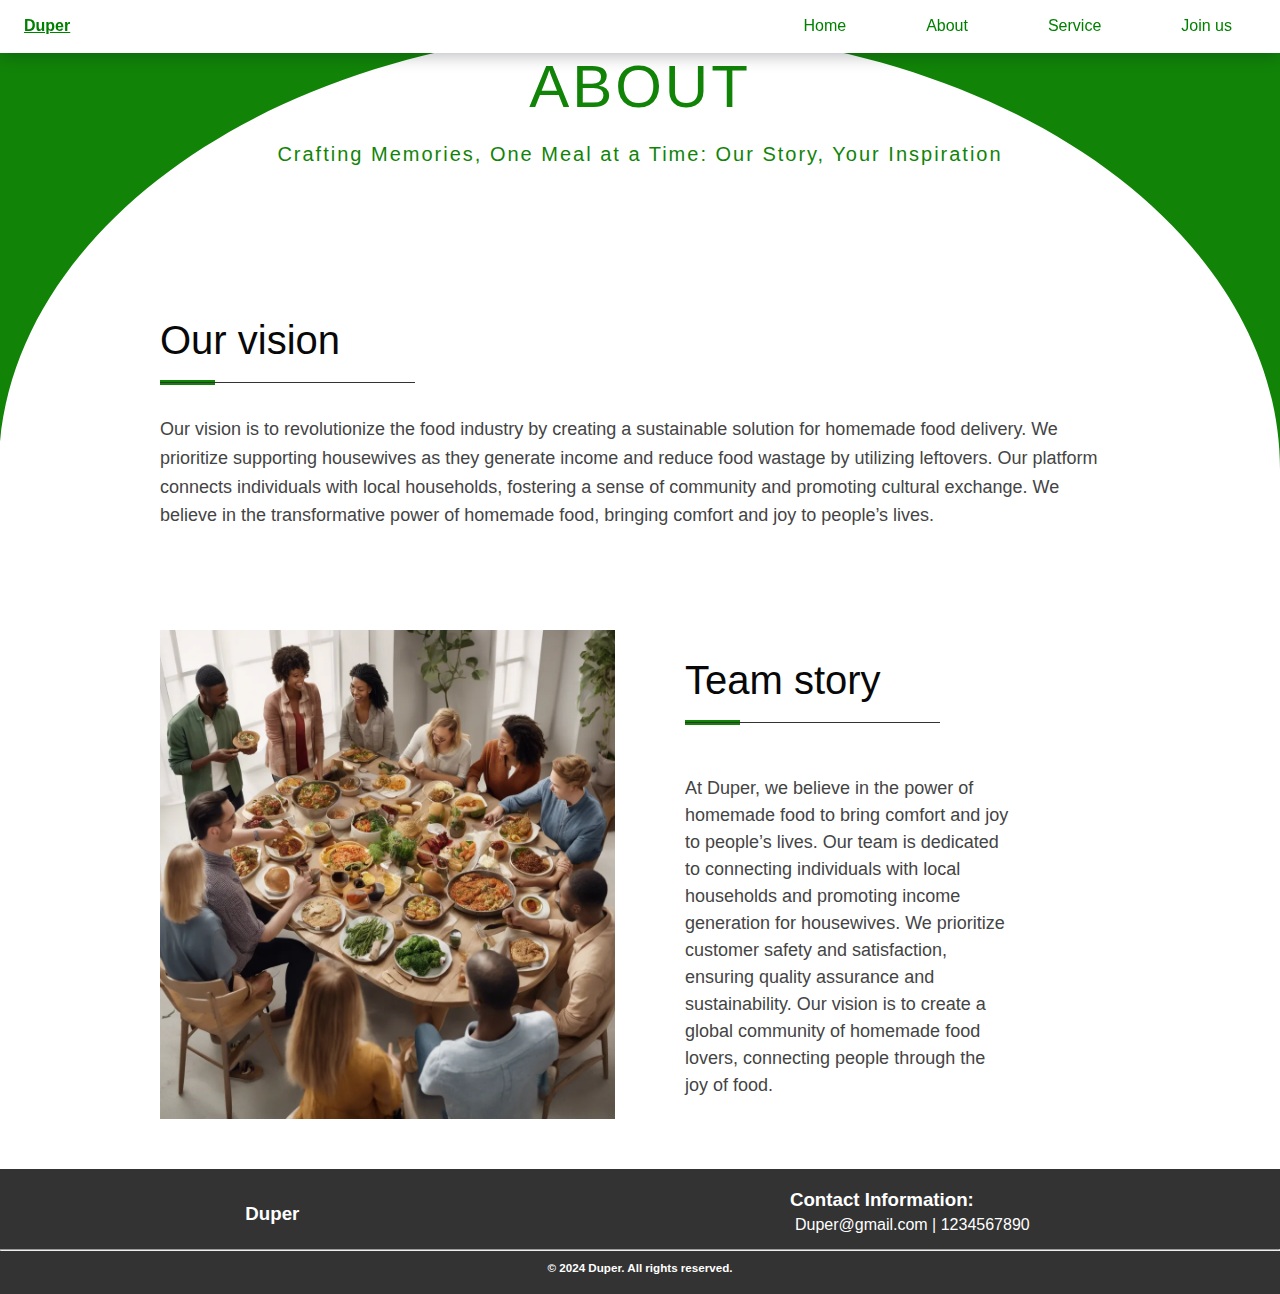
<file: about.html>
<!DOCTYPE html>
<html lang="en">
<head>
    <meta charset="UTF-8">
    <meta name="viewport" content="width=device-width, initial-scale=1.0">
    <link rel="stylesheet" href="about.css">
    <link rel="stylesheet" href="style.css">
    <title>About</title>
</head>
<body>
    <header class="header">
        <nav class="nav container">
            <div class="nav__data">
                <a href="../index.html" class="nav__logo">
                     Duper
                </a>
    
                <div class="nav__toggle" id="nav-toggle">
                    <i class="ri-menu-line nav__burger"></i>
                    <i class="ri-close-line nav__close"></i>
                </div>
            </div>
    
            <!--=============== NAV MENU ===============-->
            <div class="nav__menu" id="nav-menu">
              <ul class="nav__list">
                <li>
                    <a href="../index.html" class="nav__link">Home</a>
                </li>
                <li>
                    <a href="./about.html" class="nav__link">About</a>
                </li>
                <li>
                    <a href="./service.html" class="nav__link">Service</a>
                </li>
                <li>
                    <a href="#" class="nav__link">Join us</a>
                </li>
              </ul>
            </div>
        </nav>
    </header>
    
    <section class="about">
        <div class="custom-shape-divider-top-1709180208">
            <svg data-name="Layer 1" xmlns="http://www.w3.org/2000/svg" viewBox="0 0 1200 120" preserveAspectRatio="none">
                <path d="M600,112.77C268.63,112.77,0,65.52,0,7.23V120H1200V7.23C1200,65.52,931.37,112.77,600,112.77Z" class="shape-fill"></path>
            </svg>
        </div>
        <div class="about_title">
            <h1>About</h1>
            <p>Crafting Memories, One Meal at a Time: Our Story, Your Inspiration</p>
        </div>
    </section>
    <section class="about_vision">
        <div>
            <div class="three">
                <h2>  Our vision</h2>
              </div>  
            <p>
                Our vision is to revolutionize the food industry by creating a sustainable solution for homemade food delivery. We prioritize supporting housewives as they generate income and reduce food wastage by utilizing leftovers. Our platform connects individuals with local households, fostering a sense of community and promoting cultural exchange. We believe in the transformative power of homemade food, bringing comfort and joy to people’s lives.
            </p>
        </div>

    <div class="team_story">
        <div class="team_img">
            <img src="./img/a1.webp"/>
        </div>
        <div class="team_detail">
            <div class="three">
                <h2>Team story</h2>
              </div>  
            <p>
                At Duper, we believe in the power of homemade food to bring comfort and joy to people’s lives. Our team is dedicated to connecting individuals with local households and promoting income generation for housewives. We prioritize customer safety and satisfaction, ensuring quality assurance and sustainability. Our vision is to create a global community of homemade food lovers, connecting people through the joy of food.
            </p>
    </div>
</section>
<footer>
    <div class="footer_upper">
        <div class="footer-info">
            <h3>Duper</h3>
           
        </div>
        <div class="footer-contact">
            <h3>Contact Information:</h3>
            <p>Duper@gmail.com  | 1234567890</p>
          
        </div>
        
    </div>
    <hr>
    <div class="footer-copyright">
      <h5>  &copy; 2024 Duper. All rights reserved.</h5>
    </div>
</footer>
</body>
</html>
</file>
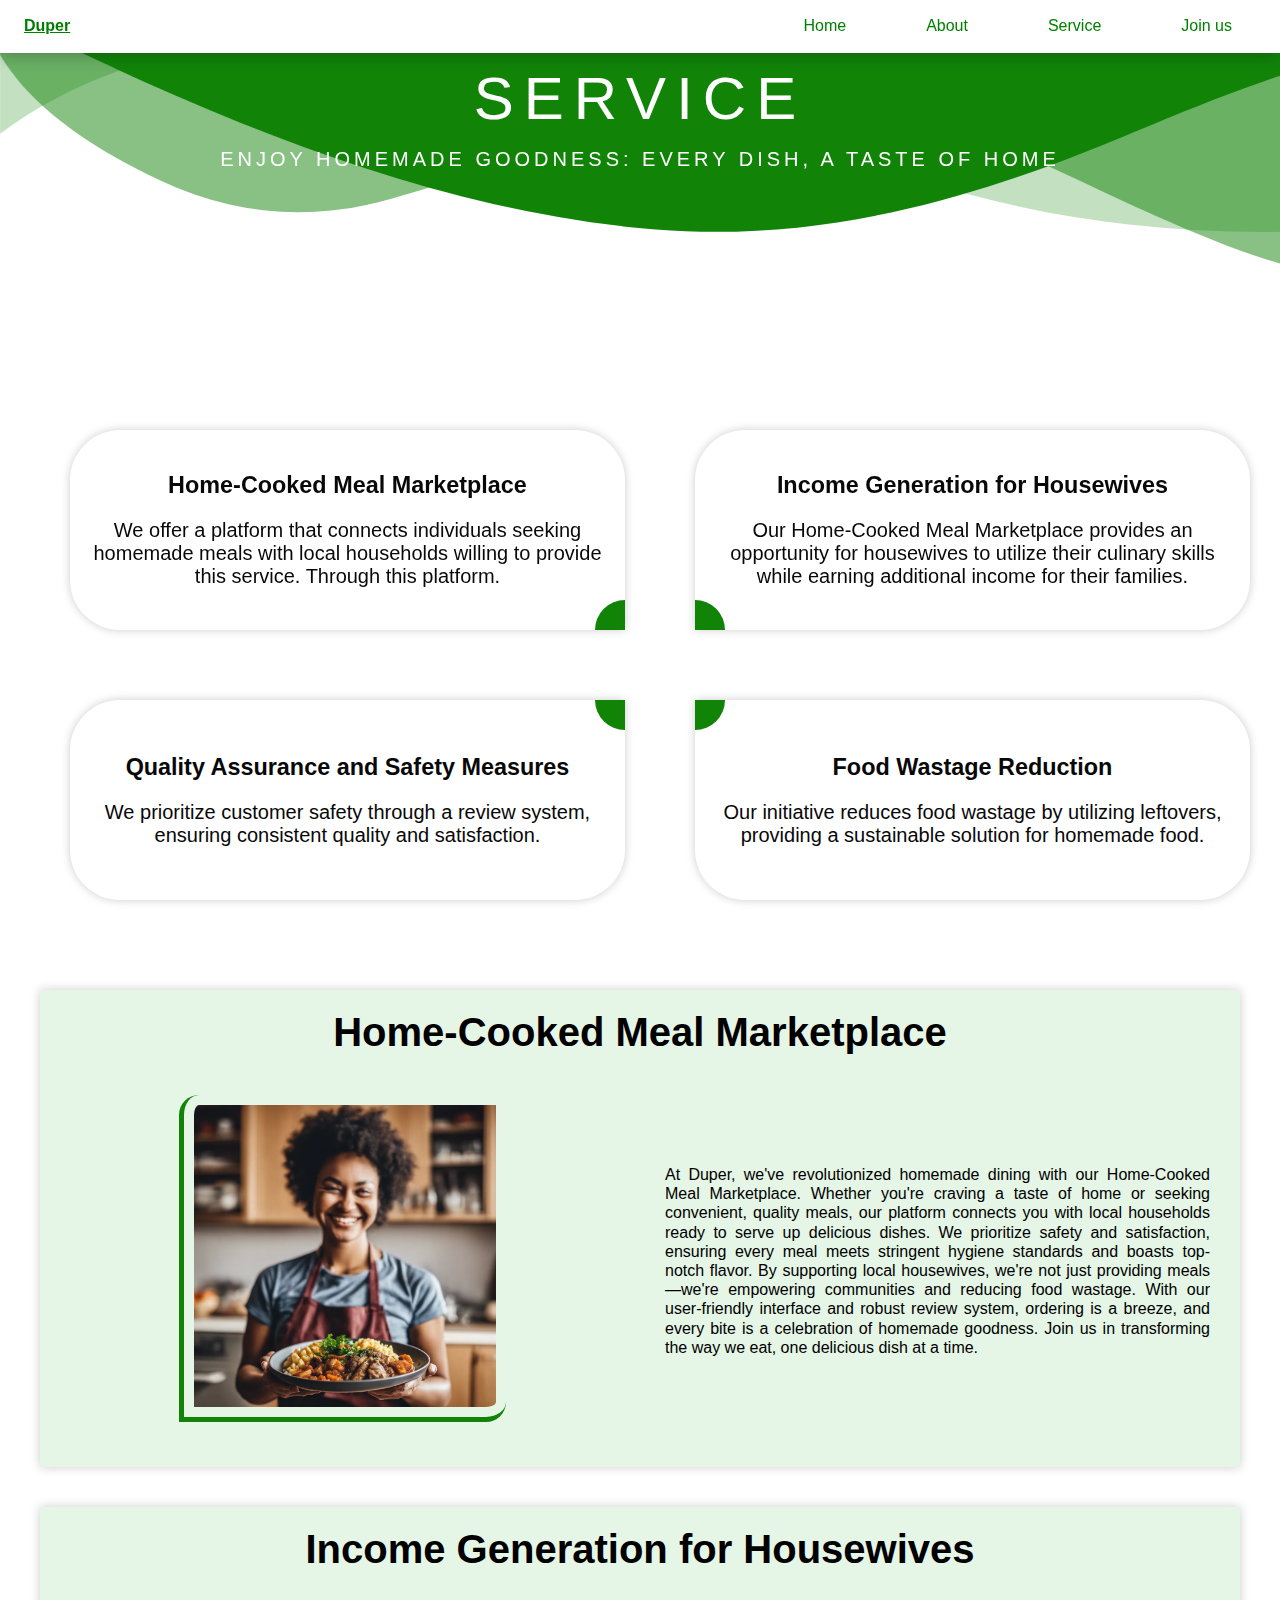
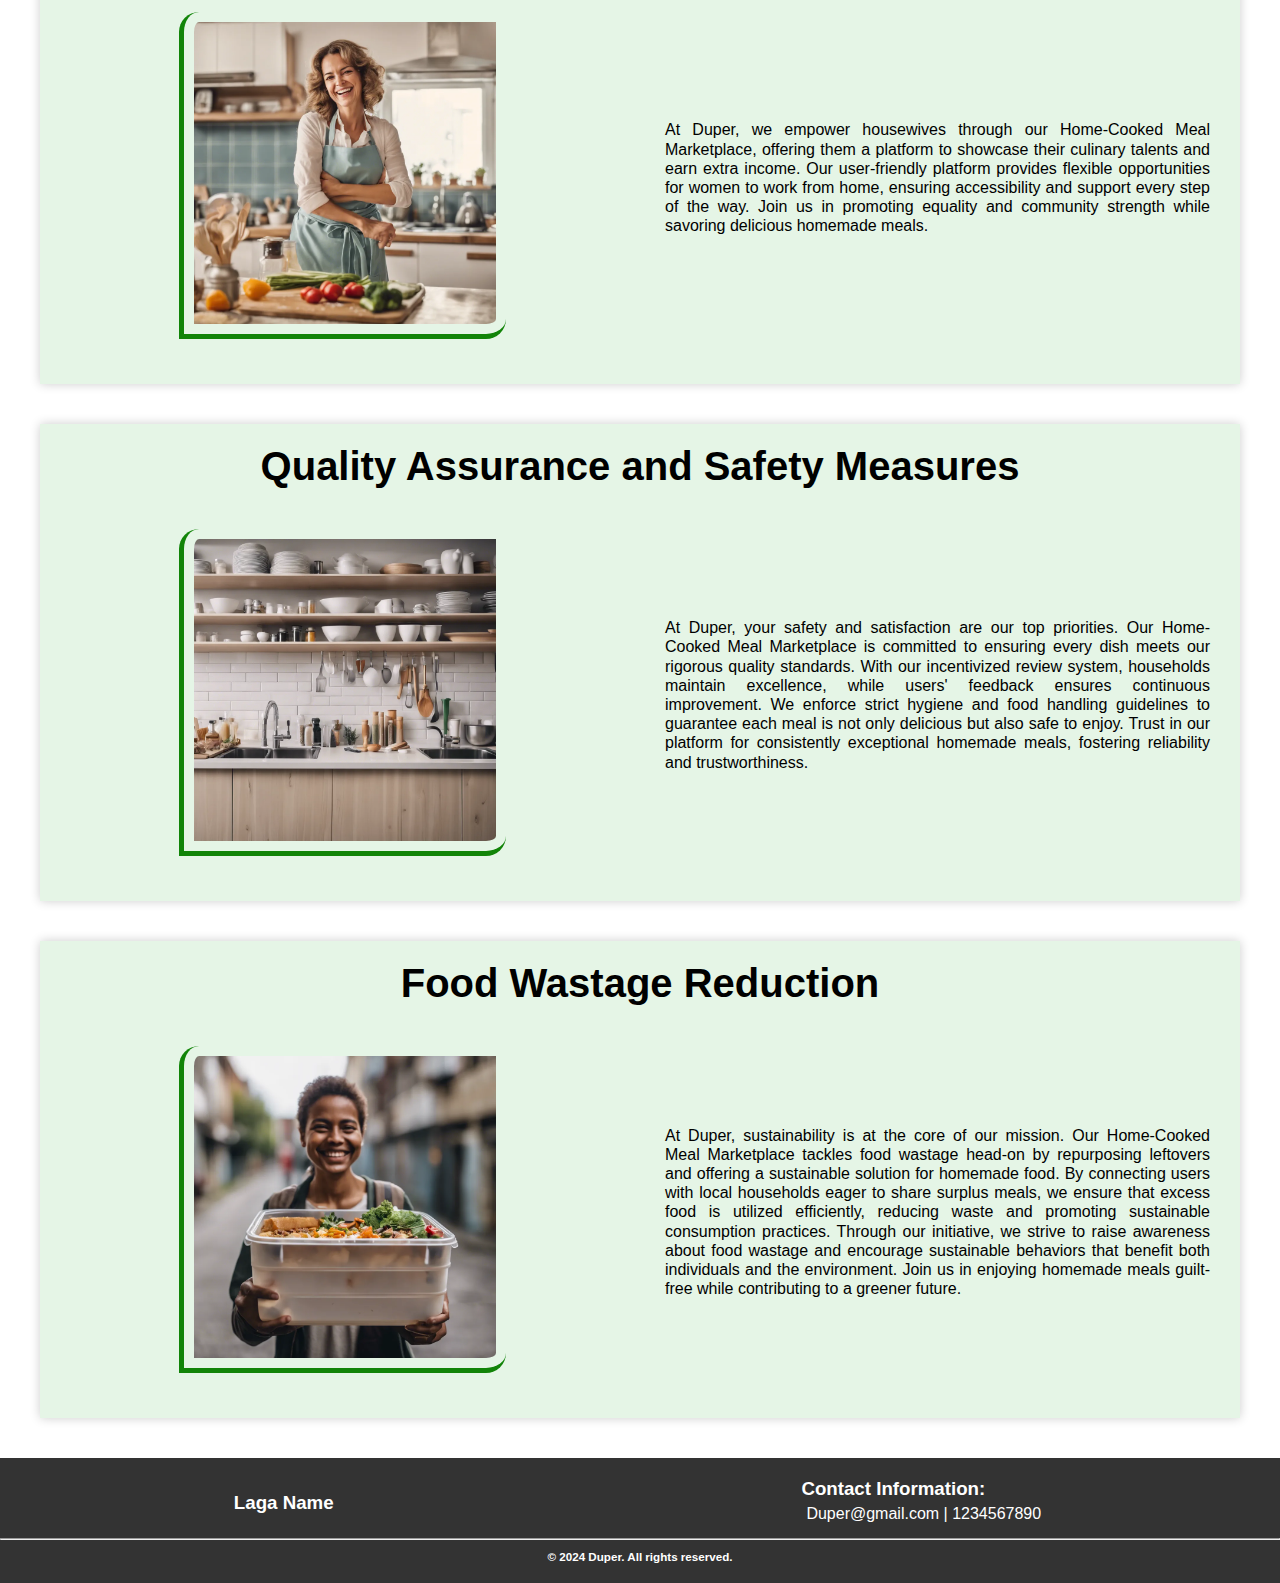
<file: service.html>
<!DOCTYPE html>
<html lang="en">
  <head>
    <meta charset="UTF-8" />
    <meta name="viewport" content="width=device-width, initial-scale=1.0" />
    <link rel="stylesheet" href="service.css" />
    <link rel="stylesheet" href="style.css">
    <title>Service</title>
  </head>
  <body>
    <header class="header">
      <nav class="nav container">
          <div class="nav__data">
              <a href="../index.html" class="nav__logo">
                   Duper
              </a>
  
              <div class="nav__toggle" id="nav-toggle">
                  <i class="ri-menu-line nav__burger"></i>
                  <i class="ri-close-line nav__close"></i>
              </div>
          </div>
  
          <!--=============== NAV MENU ===============-->
          <div class="nav__menu" id="nav-menu">
            <ul class="nav__list">
              <li>
                  <a href="../index.html" class="nav__link">Home</a>
              </li>
              <li>
                  <a href="./about.html" class="nav__link">About</a>
              </li>
              <li>
                  <a href="./service.html" class="nav__link">Service</a>
              </li>
              <li>
                  <a href="#" class="nav__link">Join us</a>
              </li>
            </ul>
          </div>
      </nav>
  </header>
  
    <section class="service_head">
      <div class="custom-shape-divider-top-1709027882">
        <svg data-name="Layer 1" xmlns="http://www.w3.org/2000/svg" viewBox="0 0 1200 120" preserveAspectRatio="none">
          <path
            d="M0,0V46.29c47.79,22.2,103.59,32.17,158,28,70.36-5.37,136.33-33.31,206.8-37.5C438.64,32.43,512.34,53.67,583,72.05c69.27,18,138.3,24.88,209.4,13.08,36.15-6,69.85-17.84,104.45-29.34C989.49,25,1113-14.29,1200,52.47V0Z"
            opacity=".25"
            class="shape-fill"></path>
          <path
            d="M0,0V15.81C13,36.92,27.64,56.86,47.69,72.05,99.41,111.27,165,111,224.58,91.58c31.15-10.15,60.09-26.07,89.67-39.8,40.92-19,84.73-46,130.83-49.67,36.26-2.85,70.9,9.42,98.6,31.56,31.77,25.39,62.32,62,103.63,73,40.44,10.79,81.35-6.69,119.13-24.28s75.16-39,116.92-43.05c59.73-5.85,113.28,22.88,168.9,38.84,30.2,8.66,59,6.17,87.09-7.5,22.43-10.89,48-26.93,60.65-49.24V0Z"
            opacity=".5"
            class="shape-fill"></path>
          <path
            d="M0,0V5.63C149.93,59,314.09,71.32,475.83,42.57c43-7.64,84.23-20.12,127.61-26.46,59-8.63,112.48,12.24,165.56,35.4C827.93,77.22,886,95.24,951.2,90c86.53-7,172.46-45.71,248.8-84.81V0Z"
            class="shape-fill"></path>
        </svg>
      </div>
      <div class="service_title">
        <h1>Service</h1>
        <p>Enjoy Homemade Goodness: Every Dish, A Taste of Home</p>
      </div>
    </section>
    <section>
      <div class="service">
        <div class="model mone">
          <h3>Home-Cooked Meal Marketplace</h3>
          <p>
            We offer a platform that connects individuals seeking homemade meals with local households willing to provide this service. Through this
            platform.
          </p>
        </div>
        <div class="model mtwo">
          <h3>Income Generation for Housewives</h3>
          <p>
            Our Home-Cooked Meal Marketplace provides an opportunity for housewives to utilize their culinary skills while earning additional income
            for their families.
          </p>
        </div>
        <div class="model mthree">
          <h3>Quality Assurance and Safety Measures</h3>
          <p>We prioritize customer safety through a review system, ensuring consistent quality and satisfaction.</p>
        </div>
        <div class="model mfour">
          <h3>Food Wastage Reduction</h3>
          <p>Our initiative reduces food wastage by utilizing leftovers, providing a sustainable solution for homemade food.</p>
        </div>
      </div>
    </section>
    <section class="service_details">
      <div class="service__details_info">
        <div class="heading_service"><h1>Home-Cooked Meal Marketplace</h1></div>
        <div class="service__details_img">
          <div class="image">
            <img src="./img/s1.webp" />
          </div>

          <p>
            
            
            At Duper, we've revolutionized homemade dining with our Home-Cooked Meal Marketplace. Whether you're craving a taste of home or seeking
            convenient, quality meals, our platform connects you with local households ready to serve up delicious dishes. We prioritize safety and
            satisfaction, ensuring every meal meets stringent hygiene standards and boasts top-notch flavor. By supporting local housewives, we're not
            just providing meals—we're empowering communities and reducing food wastage. With our user-friendly interface and robust review system,
            ordering is a breeze, and every bite is a celebration of homemade goodness. Join us in transforming the way we eat, one delicious dish at
            a time.
            
            
          </p>
        </div>
      </div>
      <div class="service__details_info">
        <div class="heading_service"><h1>Income Generation for Housewives</h1></div>
        <div class="service__details_img">
          <div class="image"><img src="./img/s2.webp" /></div>
          <p>
            
            
            At Duper, we empower housewives through our Home-Cooked Meal Marketplace, offering them a platform to showcase their culinary talents and
            earn extra income. Our user-friendly platform provides flexible opportunities for women to work from home, ensuring accessibility and
            support every step of the way. Join us in promoting equality and community strength while savoring delicious homemade meals.
            
            
          </p>
        </div>
      </div>
      <div class="service__details_info">
        <div class="heading_service"><h1>Quality Assurance and Safety Measures</h1></div>
        <div class="service__details_img">
          <div class="image">
            <img src="./img/s3.webp" />
          </div>
          <p>
            
            At Duper, your safety and satisfaction are our top priorities. Our Home-Cooked Meal Marketplace is committed to ensuring every dish meets
            our rigorous quality standards. With our incentivized review system, households maintain excellence, while users' feedback ensures
            continuous improvement. We enforce strict hygiene and food handling guidelines to guarantee each meal is not only delicious but also safe
            to enjoy. Trust in our platform for consistently exceptional homemade meals, fostering reliability and trustworthiness.
            
            
          </p>
        </div>
      </div>
      <div class="service__details_info">
        <div class="heading_service"><h1>Food Wastage Reduction</h1></div>
        <div class="service__details_img">
          <div class="image">
            <img src="./img/s4.webp" />
          </div>
          <p> 
            At Duper, sustainability is at the core of our mission. Our Home-Cooked Meal Marketplace tackles food wastage head-on by repurposing
            leftovers and offering a sustainable solution for homemade food. By connecting users with local households eager to share surplus meals,
            we ensure that excess food is utilized efficiently, reducing waste and promoting sustainable consumption practices. Through our
            initiative, we strive to raise awareness about food wastage and encourage sustainable behaviors that benefit both individuals and the
            environment. Join us in enjoying homemade meals guilt-free while contributing to a greener future.     
          </p>
        </div>
      </div>
    </section>
    
    <footer>
      <div class="footer_upper">
          <div class="footer-info">
              <h3>Laga Name</h3>
             
          </div>
          <div class="footer-contact">
            <h3>Contact Information:</h3>
            <p>Duper@gmail.com  | 1234567890</p>
            
          </div>
          
      </div>
      <hr>
      <div class="footer-copyright">
        <h5>  &copy; 2024 Duper. All rights reserved.</h5>
      </div>
  </footer>
  </body>
</html>
</file>
<file: about.css>
*{
    margin: 0;
    padding: 0;
    box-sizing: border-box;

}
body{
    font-family: "Raleway", sans-serif;
}
 
.custom-shape-divider-top-1709180208 {
    position: absolute;
    top: 0;
    left: 0;
    width: 100%;
    overflow: hidden;
    line-height: 0;
    transform: rotate(180deg);
}

.custom-shape-divider-top-1709180208 svg {
    position: relative;
    display: block;
    width: calc(100% + 1.3px);
    height: 500px;
}

.custom-shape-divider-top-1709180208 .shape-fill {
    fill: #118408;
}

/** For tablet devices **/
@media (min-width: 768px) and (max-width: 1023px) {
    .custom-shape-divider-top-1709180208 svg {
        width: calc(100% + 1.3px);
        height: 359px;
    }
}

/** For mobile devices **/
@media (max-width: 767px) {
    .custom-shape-divider-top-1709180208 svg {
        width: calc(100% + 1.3px);
        height: 198px;
    }
}
/* About section styles */
.about {
    position: relative;
    padding-top: 100px; /* Adjust spacing from the top */
}

/* About title styles */
.about_title {
    width: 100%;
    position: absolute;
    top: 180%;
    left: 50%;
    transform: translate(-50%, -50%);
    text-align: center;
    /* background-color: #afd8ac;
    z-index: -1;
    padding: 20px; */
}

.about_title h1 {
    font-size: 60px;
    font-weight: 400; /* Adjust font weight */
    letter-spacing: 3px; /* Adjust letter spacing */
    text-transform: uppercase;
    line-height: 1.2;
    color: #118408; /* Set title color */
}

.about_title p {
    font-size: 20px;
    font-weight: 300;
    letter-spacing: 2px; /* Adjust letter spacing */
    margin-top: 20px; /* Increase top margin */
}

/* About vision section styles */
.about_vision {
    margin-top: 200px;
    padding: 50px; /* Add padding */
    /* background-color: #f9f9f9; Set background color */
    /* text-align: center; Center align content */
}

/* === HEADING STYLE #3 === */

h2 {
    position: relative;
    padding: 0;
    margin: 0;
    font-family: "Raleway", sans-serif;
    font-weight: 300;
    font-size: 40px;
    color: #080808;
    -webkit-transition: all 0.4s ease 0s;
    -o-transition: all 0.4s ease 0s;
    transition: all 0.4s ease 0s;
  }
.three h2 {
    font-size: 28px;
    font-weight: 500;
    letter-spacing: 0;
    line-height: 1.5em;
    padding-bottom: 15px;
    position: relative;
  }
  .three h2:before {
    content: "";
    position: absolute;
    left: 0;
    bottom: 0;
    height: 5px;
    width: 55px;
    background-color: #118408;
  }
  .three h2:after {
    content: "";
    position: absolute;
    left: 0;
    bottom: 2px;
    height: 1px;
    width: 95%;
    max-width: 255px;
    background-color: #333;
  }
  
.about_vision{
    /* margin: 10px 50px; */
    padding: 50px 160px;
}
.about_vision h2 {
    font-size: 40px;
    font-weight: 500;
    margin-bottom: 30px; /* Increase bottom margin */
    color: #080808; /* Set heading color */
}

.about_vision p {
    font-size: 18px;
    line-height: 1.6;
    color: #444; /* Set paragraph color */
}

.team_story{
    margin-top: 100px;
    display: grid;
    grid-template-columns: 1fr 1fr;
    gap: 50px;
}
.team_img{
    width: 100%;
    display: flex;
    /* justify-content: end; */


}
.team_img img{
    width: 100%;
}
.team_detail{
    width: 80%;
    padding: 20px;
    display: flex;
    flex-direction: column;
   justify-content: center;
}
.team_detail p{
    margin-top: 20px;
    font-size: 18px;
    line-height: 1.5;
}
footer {
    background-color: #333; /* Set background color */
    color: #fff; /* Set text color */
    padding: 20px 0;
    text-align: center;
    font-family: Arial, sans-serif;
   
}
.footer_upper{
    display: flex;
    justify-content: space-around;
}
.footer-info {
    display: flex;
    align-items: center;
    margin-bottom: 10px;
}
.footer-contact{
    margin-bottom: 10px;
    text-align: left;
}
.footer-contact p {
    margin: 5px;
    font-size: 16px;

}

.footer-links {
    margin-bottom: 20px;
}

.footer-links a {
    color: #fff;
    text-decoration: none;
    margin: 0 15px;
    transition: color 0.3s ease;
}

.footer-links a:hover {
    color: #f1c40f; /* Change color on hover */
}

.footer-copyright {
    margin-top: 10px;
    font-size: 14px;
}
</file>
<file: service.css>
*{
    margin: 0;
    padding: 0;
    box-sizing: border-box;

}
body {
    font-family: "Raleway", sans-serif;
  }
.custom-shape-divider-top-1709027882 {
    position: absolute;
    top: 0;
    left: 0;
    width: 100%;
    overflow: hidden;
    line-height: 0;
}

.custom-shape-divider-top-1709027882 svg {
    position: relative;
    display: block;
    width: calc(247% + 1.3px);
    height: 306px;
    transform: rotateY(180deg);
}

.custom-shape-divider-top-1709027882 .shape-fill {
    fill: #118408;
}

.service_head{
    position: relative;
    width: 100%;
    height: 40vh;
    

}
.service_title{
    width: 100%;
    height: 150%;
    position: absolute;
    top: 90%;
    left: 50%;
    transform: translate(-50%,-50%);
    text-align: center;
    color: #fff;
}
.service_title h1{
    font-size: 60px;
    font-weight: 300;
    letter-spacing: 10px;
    text-transform: uppercase;
    line-height: 1.5; 
}
.service_title p{
    font-size: 20px;
    font-weight: 300;
    letter-spacing: 4px;
    line-height: .5;
    margin-top: 10px;
    text-transform: uppercase;
    color: #fff;

}

.service {
    
    display: grid;
    grid-template-columns: 1fr 1fr;
    place-items: center;
    padding: 20px;
    margin: 20px;
    gap: 0px;
  }
  .model {
    display: flex;
    flex-direction: column;
    align-items: center;
    justify-content: center;
    gap: 20px;
    padding: 20px;
    margin: 20px;
     height: 200px;
     
    box-shadow: 0 0 10px 0 rgba(0, 0, 0, 0.2);
  
    color: #080808;
    text-align: center;
    font-size: 20px;
  
    font-family: "Rajdhani", sans-serif;
    position: relative;
    overflow: hidden;
    transition: all 0.5s ease-in-out;
  }
  .mone{
    border-top-left-radius: 50px;
    border-top-right-radius: 50px;
    border-bottom-left-radius: 50px;
  }
  .mtwo{
    border-top-left-radius: 50px;
    border-top-right-radius: 50px;
    border-bottom-right-radius: 50px;
  }
  .mthree{
    border-top-left-radius: 50px;
    border-bottom-right-radius: 50px;
    border-bottom-left-radius: 50px; 
  }
  .mfour{
    border-top-right-radius: 50px;
    border-bottom-right-radius: 50px;
    border-bottom-left-radius: 50px;
  }
  .mone::before{
    content: "";
    position: absolute;
    width: 30px;
    height: 30px;
    background-color: #118408;
    border-top-left-radius: 40px;
    bottom: 0;
    right: 0;
    transition: all 0.5s ease;
    z-index: -1;
  }
  .mone:hover::before{
    width: 100%;
    height: 100%;
  }
  .mtwo::before{
    content: "";
    position: absolute;
    width: 30px;
    height: 30px;
    background-color: #118408;
    border-top-right-radius: 40px;
    bottom: 0;
    left: 0;
    transition: all 0.5s ease;
    z-index: -1;
  }
  .mtwo:hover::before{
    width: 100%;
    height: 100%;
  }
  .mfour::before{
    content: "";
    position: absolute;
    width: 30px;
    height: 30px;
    background-color: #118408;
    border-bottom-right-radius: 40px;
    top: 0;
    left: 0;
    transition: all 0.5s ease;
    z-index: -1;
  }
  .mfour:hover::before{
    width: 100%;
    height: 100%;
  }
   .mthree::before{
    content: "";
    position: absolute;
    width: 30px;
    height: 30px;
    background-color: #118408;
    border-bottom-left-radius: 40px;
    top: 0;
    right: 0;
    transition: all 0.5s ease;
    z-index: -1;
   }
   .mthree:hover::before{
    width: 100%;
    height: 100%;
   }
   .model:hover{
    color: #f5ebe5;
   }

   .service__details_info {
    display: flex;
    flex-direction: column;
    align-items: center;
    justify-content: center;
    gap: 20px;
    padding: 20px;
    margin:40px;
    box-shadow: 0 0 10px 0 rgba(0, 0, 0, 0.2);
    background-color: #e5f5e6;
    text-align: center;
    font-size: 20px;
    font-family: "Rajdhani", sans-serif;
  }
  
  .service__details_img {
    width: 100%;
    height: 100%;
    padding: 10px;
    margin: 10px;
    display: grid;
    gap: 50px;
    grid-template-columns: 1fr 1fr;
    align-items: center;
  }
  
  
  .service__details_img img {
    width: 50%;
    padding: 10px;
    border-left: 5px solid #118408;
    border-bottom: 5px solid #118408;
    border-top-left-radius: 20px;
    border-bottom-right-radius: 20px;
    /* box-shadow: 0 0 10px 0 rgba(0, 0, 0, 0.2); */
    
  }
  
  .service__details_img p {
    text-align: justify;
    font-size: 20px;
    line-height: 1.5;
  }
  .service__details_img span{
    color: #118408;
    font-size: 30px;
  }
  
@media screen and (max-width: 1300px) {
       
 
    .service__details_img p {
        font-size: 16px;
        line-height: 1.2;
      }
  
  .service__details_img img {
    width: 60%;
    padding: 10px;
    border-left: 5px solid #118408;
    border-bottom: 5px solid #118408;
    border-top-left-radius: 20px;
    border-bottom-right-radius: 20px;
    
  }
}
  @media screen and (max-width: 1040px) {
    .model{
        font-size: 16px;
    }
    .service__details_img {
      grid-template-columns: 1fr; /* Change to single column layout on smaller screens */
    }
    .service__details_img p {
        font-size: 18px;
        line-height: 1.5;
      }
  
  .service__details_img img {
    width: 40%;
    padding: 10px;
    border-left: 5px solid #118408;
    border-bottom: 5px solid #118408;
    border-top-left-radius: 20px;
    border-bottom-right-radius: 20px;
    
  }
  }
  


  @media screen and (max-width: 800px) {
    .service_title p{
        font-size: 16px; 
        letter-spacing: 2px;
        line-height: 1.5;
        margin-top: 10px;
       
    
    }
    .service{
        grid-template-columns: 1fr;
    }
    .service__details_img {
      grid-template-columns: 1fr; /* Change to single column layout on smaller screens */
    }
    .service__details_img p {
        font-size: 16px;
        line-height: 1.3;
      }
  
  .service__details_img img {
    width: 40%;
    padding: 10px;
    border-left: 5px solid #118408;
    border-bottom: 5px solid #118408;
    border-top-left-radius: 20px;
    border-bottom-right-radius: 20px;
    
  }
  }
  @media screen and (max-width: 600px) {
    .service{
        padding: 10px;
        margin: 10px;
        font-size: 14px;
    }
    .model{
        height: 220px;
    }
    .heading_service{
        font-size: 20px;
    }
    .service__details_img p {
        font-size: 16px;
        line-height: 1.3;
      }
  
  .service__details_img img {
    width: 50%;
    padding: 10px;
    border-left: 5px solid #118408;
    border-bottom: 5px solid #118408;
    border-top-left-radius: 20px;
    border-bottom-right-radius: 20px;
    
  }
  }
  @media screen and (max-width: 450px) {
    .custom-shape-divider-top-1709027882 svg {
        position: relative;
        display: block;
        width: calc(347% + 1.3px);
        height: 306px;
        transform: rotateY(180deg);
    }
    .service_title h1{
        font-size: 40px;
       
        letter-spacing: 8px;
        
        line-height: 1.2; 
    }
    .service_title p{
        font-size: 16px; 
        letter-spacing: 2px;
        line-height: 1.2;
        margin-top: 10px;
       
    
    }
    .model{
        height: 240px;
    }
    .heading_service{
        font-size: 18px;
    }
    .service__details_img p {
        font-size: 14px;
        line-height: 1.3;
      }
  
  .service__details_img img {
    width: 60%;
    padding: 10px;
    border-left: 5px solid #118408;
    border-bottom: 5px solid #118408;
    border-top-left-radius: 20px;
    border-bottom-right-radius: 20px;
    
  }
  }

  footer {
    background-color: #333; /* Set background color */
    color: #fff; /* Set text color */
    padding: 20px 0;
    text-align: center;
    font-family: Arial, sans-serif;
   
}
.footer_upper{
    display: flex;
    justify-content: space-around;
}
.footer-info {
    display: flex;
    align-items: center;
    margin-bottom: 10px;
}
.footer-contact{
    margin-bottom: 10px;
    text-align: left;
}
.footer-contact p {
    margin: 5px;
    font-size: 16px;

}

.footer-links {
    margin-bottom: 20px;
}

.footer-links a {
    color: #fff;
    text-decoration: none;
    margin: 0 15px;
    transition: color 0.3s ease;
}

.footer-links a:hover {
    color: #f1c40f; /* Change color on hover */
}

.footer-copyright {
    margin-top: 10px;
    font-size: 14px;
}
</file>
<file: style.css>
/* Reset styles */
* {
  margin: 0;
  padding: 0;
  box-sizing: border-box;
}

/* Fonts */
body {
  font-family: "Raleway", sans-serif;
}

/* Header styles */
.header {
  position: fixed;
  top: 0;
  left: 0;
  width: 100%;
  background-color: white;
  box-shadow: 0 2px 16px hsla(220, 32%, 8%, .3);
  z-index: 999;
}

/* Navbar styles */
.nav {
  height: 3.3rem;
  display: flex;
  justify-content: space-between;
  align-items: center;
  padding: 0 1.5rem;
}

/* Navbar logo and toggle button */
.nav__logo,
.nav__burger,
.nav__close {
  color: green;
}

.nav__data {
  height: 100%;
  display: flex;
  justify-content: space-between;
  align-items: center;
}

.nav__logo {
  display: inline-flex;
  align-items: center;
  column-gap: .25rem;
  font-weight: bold;
}

.nav__logo a {
  font-size: 2rem;
}

.nav__logo i {
  font-weight: initial;
  font-size: 1.25rem;
}

.nav__toggle {
  display: none; /* Hide the toggle button by default */
}

/* Navbar menu */
.nav__menu {
  position: absolute;
  top: 100%; /* Position the menu below the toggle button */
  left: 0; /* Align the menu with the left edge of the header */
  width: 100%;
  background-color: white; /* Adjust as needed */
  /* box-shadow: 0 2px 16px hsla(220, 32%, 8%, .3); */
  z-index: 999;
  display: none; /* Hide the menu by default */
}

.nav__menu.show-menu {
  display: block; /* Show the menu when the show-menu class is applied */
}

.nav__list {
  display: flex;
  flex-direction: column;
  list-style: none;
}

.nav__link {
  color: green; /* Adjust as needed */
  padding: 1.25rem 1.5rem;
  text-decoration: none;
  transition: background-color .3s;
 
}



/* Responsive styles for smaller screens */
@media screen and (max-width: 717px) {
  .nav__toggle {
    display: block; /* Show the toggle button on small screens */
  }

  .nav__menu {
    position: fixed; /* Make the menu fixed for small screens */
    top: 3.3rem; /* Adjust according to your header height */
    left: 0;
    width: 100%;
    height: calc(100vh - 3.3rem); /* Adjust the height to fit the viewport */
    overflow-y: auto; /* Allow vertical scrolling */
    display: none; /* Hide the menu by default */
  }

  .nav__menu.show-menu {
    display: block; /* Show the menu when the show-menu class is applied */
  }

  .nav__list {
    background-color: white; /* Adjust the background color of the menu */
    padding-top: 1rem; /* Add some top padding */
  }
}

/* Responsive styles for larger screens */
@media screen and (min-width: 718px) {
  .nav__toggle {
    display: none; /* Hide the toggle button on larger screens */
  }

  .nav__menu {
    position: static; /* Make the menu static for larger screens */
    width: auto;
    height: auto;
    display: flex;
    justify-content: flex-end; /* Align the menu items to the right */
  }

  .nav__list {
    flex-direction: row;
    column-gap: 2rem;
    padding: 0;
    color: #000000;
  }
}

  
.homeheader{
    width: 100%; 
    height: 100vh;
    background-image: url('./img/bg.jpg');
    background-size: cover;
    background-position: center;
    background-repeat: no-repeat;
    display: flex;
    align-items: center;
    justify-content: center;
}
.homeheader::after{
    content: '';
    position: absolute;
    top: 0;
    left: 0;
    width: 100%;
    height: 100vh;
    background-color: rgba(0, 0, 0, 0.55);
}
.headtitle{
    color: white;
    z-index: 1;
    display: flex;
    flex-direction: column;
    align-items: center;
}
.headtitle h1{
    font-size: 80px;
    color: rgb(5, 178, 66);
    filter: drop-shadow(0 0 20px rgb(1, 62, 1));
    text-align: center;
    
}
.headtitle p{
    font-size: 25px;
    filter: drop-shadow(0 0 20px rgb(1, 62, 1));
    text-align: center;
    margin: 40px 0;
}

button {
    display: flex;
    align-items: center;
    justify-content: center;
    gap: 10px;
    font-family: inherit;
    font-size: 13px;
    font-weight: 600;
    text-transform: uppercase;
    letter-spacing: 0.4px;
    color: #7eb88c;
    background-color: #e0efe4;
    border-style: solid;
    border-width: 2px 2px 2px 2px;
    border-color: rgba(255, 255, 255, 0.333);
    border-radius: 40px 40px 40px 40px;
    padding: 16px 24px 16px 28px;
    transform: translate(0px, 0px) rotate(0deg);
    transition: 0.2s;
    box-shadow: 0px 0px 5px 0px rgb(5, 178, 66), 10px -1px 1px 0px rgb(5, 178, 66);
   }
   
   button:hover {
    color: rgb(5, 178, 66);
    background-color: #e5f5e6;
    box-shadow: -2px -1px 8px 0px #118408, 2px 1px 8px 0px rgba(95, 231, 109, 0.48);
   }
   
   button:active {
    box-shadow: none;
   }
 

   /* ==================About us================ */

  .about{
    width: 100%;
    /* height: 100vh; */
    display: flex;
    align-items: center;
    justify-content: center;
    flex-direction: column;
    gap: 30px;
    /* background-color: #e5f5e6; */
    color: #118408;
    padding: 30px;
  

  }
  .about__data{
    display: flex;
    align-items: center;
    justify-content: center;
    flex-direction: column;
    gap: 20px;
    text-align: center;
   padding: 20px;
   border-radius: 20px;
    background-color: #e5f5e6;
  }

  /* =================Services================ */
  
  .service{
    width: 100%;
    display: grid;
    grid-template-columns: repeat(2, 1fr);
    align-items: center;
    justify-content: center;
    gap: 30px;
    padding: 30px;
  }
  .service__data{
    height: 20vh;
    display: flex;
    align-items: center;
    justify-content: center;
    flex-direction: column;
    gap: 20px;
    text-align: center;
    padding: 20px;
    /* border-radius: 20px; */
    background-color: #e5f5e6;

  }
  .sone{
    background-color: #fff;
    color: #118408;
    box-shadow: 0 0 5px 0px rgb(5, 178, 66), 10px -1px 1px 0px rgb(5, 178, 66);
  }
  .stwo{
    background-color: #fff;
    color: #118408;
    box-shadow: 0 0 5px 0px rgb(5, 178, 66), 10px -1px 1px 0px rgb(5, 178, 66);
  }

  .headingdesign {
    position: relative;
    padding: 0;
    margin: 0;
    font-family: "Raleway", sans-serif;
    font-weight: 300;
    font-size: 40px;
    color: #080808;
    -webkit-transition: all 0.4s ease 0s;
    -o-transition: all 0.4s ease 0s;
    transition: all 0.4s ease 0s;
  }
  .eleven h1 {
    font-size:30px;text-align:center; line-height:1.5em; padding-bottom:45px; font-family:"Playfair Display", serif; text-transform:uppercase;letter-spacing: 2px; color:#111;
  }
  
  
  .eleven h1:before {
    position: absolute;
    left: 0;
    bottom: 20px;
    width: 60%;
    left:50%; margin-left:-30%;
    height: 1px;
    content: "";
    background-color: #777; z-index: 4;
  }
  .eleven h1:after {
    position:absolute;
    width:40px; height:40px; left:50%; margin-left:-20px; bottom:0px;
    content: '\00a7'; font-size:30px; line-height:40px; color:#118408;
    font-weight:400; z-index: 5;
    display:block;
    background-color:#f8f8f8;
  }
  
  /* ===============twocontent================ */

  .twocontent{
    display: flex;
    flex-direction: column;
    padding: 0 30px;
  }
  .top_twocontent{
     
    display: flex;
    align-items: center;
    justify-content: space-around;
    /* flex-direction: column; */
    gap: 20px;
    padding: 40px;
    background-color: #e5f5e6;
    color: #118408;
  }
  .twocontent__data{
    display: flex;
    align-items: center;
    justify-content: center;
    flex-direction: column;
    gap: 20px;
    text-align: center;
    padding: 20px;
    border-radius: 20px;
    background-color: #e5f5e6;

  }
  .twocontent__data h1{
    font-size: 50px;
    font-weight: 500;
    color: #118408;
    
  }
  .twocontent__data p{
    font-size: 20px;
    /* font-weight: 500; */
    color: black; 
  }

  .twocontent__img{
    width: 100%;
    height: 100%;
    border-radius: 20px;
    object-fit: cover;
    object-position: center;
    display: flex;
    align-items: center;
    justify-content: center;
  }
  .twocontent__data_info{
    text-align: left;
    font-size: 14px !important;
    font-weight: 200 !important;
  }
  .twocontent__data_info i{
    margin: 10px;
    font-size: 14px !important;
  }
  .twocontent__img img{
    width: 90%;
  }

  /* Style for section */
.section {
  padding: 30px;
  background-color: #f7f7f7;
}

/* Style for section title */
.title h1 {
  color: #333;
  font-size: 24px;
  margin-bottom: 20px;
}

/* Style for benefit subtitle */
.subtitle {
  color: #118408;
  font-size: 20px;
  margin-bottom: 10px;
}

/* Style for benefit points */
.benefit p {
  margin-left: 20px;
  margin-bottom: 10px;
}

/* Style for angle-right icon */
.fas.fa-angle-right {
  color: #118408;
  margin-right: 10px;
}

/* Style for content div */
.content {
  margin-top: 20px;
}

/* Style for content paragraphs */
.content p {
  font-size: 16px;
  line-height: 1.6;
}

/* Style for benefit containers */
.benefit {
  margin-bottom: 30px;
  border: 1px solid #ccc;
  border-radius: 5px;
  padding: 20px;
  background-color: #fff;
  box-shadow: 0 2px 4px rgba(0, 0, 0, 0.1);
}

/* Hover effect for benefit containers */
.benefit:hover {
  transform: translateY(-5px);
  transition: all 0.3s ease;
  box-shadow: 0 4px 6px rgba(0, 0, 0, 0.1);
}

/* Style for benefit titles */
.benefit h3 {
  margin-bottom: 15px;
}

/* Style for benefit points */
.benefit p {
  font-size: 16px;
  line-height: 1.6;
}

/* Style for angle-right icon */
.fas.fa-angle-right {
  margin-right: 10px;
  color: #118408;
}

/* Style for icon on hover */
.benefit:hover .fas.fa-angle-right {
  color: #118408;
}

footer {
  background-color: #333; /* Set background color */
  color: #fff; /* Set text color */
  padding: 20px 0;
  text-align: center;
  font-family: Arial, sans-serif;
 
}
.footer_upper{
  display: flex;
  justify-content: space-around;
}
.footer-info {
  display: flex;
  align-items: center;
  margin-bottom: 10px;
}
.footer-contact{
  margin-bottom: 10px;
  text-align: left;
}
.footer-contact p {
  margin: 5px;
  font-size: 16px;

}

.footer-links {
  margin-bottom: 20px;
}

.footer-links a {
  color: #fff;
  text-decoration: none;
  margin: 0 15px;
  transition: color 0.3s ease;
}

.footer-links a:hover {
  color: #f1c40f; /* Change color on hover */
}

.footer-copyright {
  margin-top: 10px;
  font-size: 14px;
}
</file>
